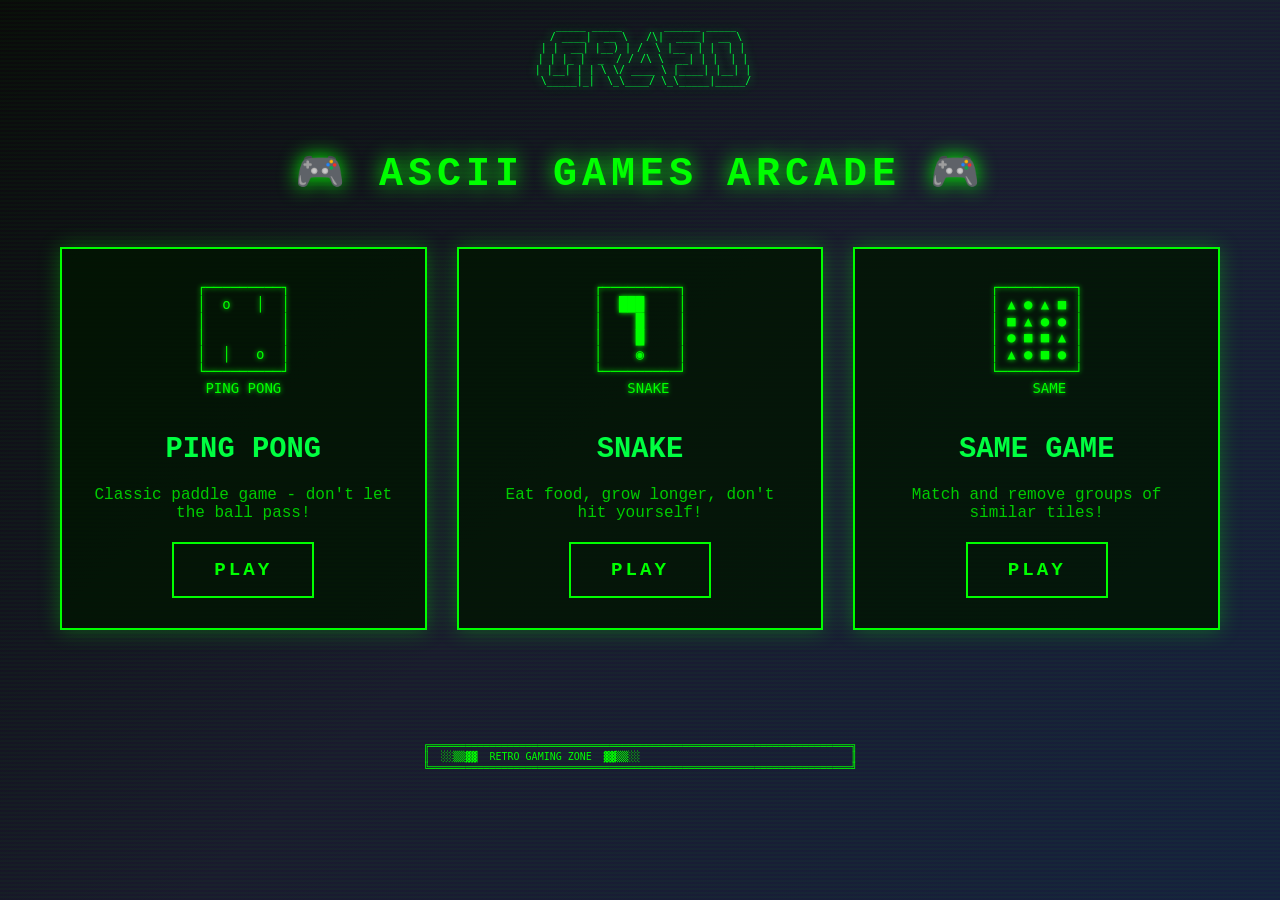
<file: index.html>
<!DOCTYPE html>
<html lang="en">
<head>
    <meta charset="UTF-8">
    <meta name="viewport" content="width=device-width, initial-scale=1.0">
    <title>ASCII Games Collection</title>
    <link rel="stylesheet" href="styles.css">
</head>
<body>
    <div class="ascii-art">
        <pre>
   _____ _____       ______ _____ 
  / ____|  __ \   /\|  ____|  __ \
 | |  __| |__) | /  \ |__  | |  | |
 | | |_ |  _  / / /\ \  __| | |  | |
 | |__| | | \ \/ ____ \ |____| |__| |
  \_____|_|  \_\____/ \_\_____|_____/
                                     
        </pre>
    </div>
    
    <div class="container">
        <h1>🎮 ASCII GAMES ARCADE 🎮</h1>
        
        <div class="game-grid">
            <div class="game-card">
                <div class="game-preview">
                    <pre class="ascii-preview">
┌─────────┐
│  o   │  │
│         │
│         │
│  │   o  │
└─────────┘
PING PONG
                    </pre>
                </div>
                <h2>Ping Pong</h2>
                <p>Classic paddle game - don't let the ball pass!</p>
                <a href="pingpong.html" class="btn">PLAY</a>
            </div>
            
            <div class="game-card">
                <div class="game-preview">
                    <pre class="ascii-preview">
┌─────────┐
│  ███    │
│    █    │
│    █    │
│    ◉    │
└─────────┘
  SNAKE
                    </pre>
                </div>
                <h2>Snake</h2>
                <p>Eat food, grow longer, don't hit yourself!</p>
                <a href="snake.html" class="btn">PLAY</a>
            </div>
            
            <div class="game-card">
                <div class="game-preview">
                    <pre class="ascii-preview">
┌─────────┐
│ ▲ ● ▲ ■ │
│ ■ ▲ ● ● │
│ ● ■ ■ ▲ │
│ ▲ ● ■ ● │
└─────────┘
   SAME
                    </pre>
                </div>
                <h2>Same Game</h2>
                <p>Match and remove groups of similar tiles!</p>
                <a href="same.html" class="btn">PLAY</a>
            </div>
        </div>
    </div>
    
    <div class="footer-art">
        <pre>
╔══════════════════════════════════════════════════════════════════════╗
║  ░░▒▒▓▓  RETRO GAMING ZONE  ▓▓▒▒░░                                   ║
╚══════════════════════════════════════════════════════════════════════╝
        </pre>
    </div>
</body>
</html>
</file>
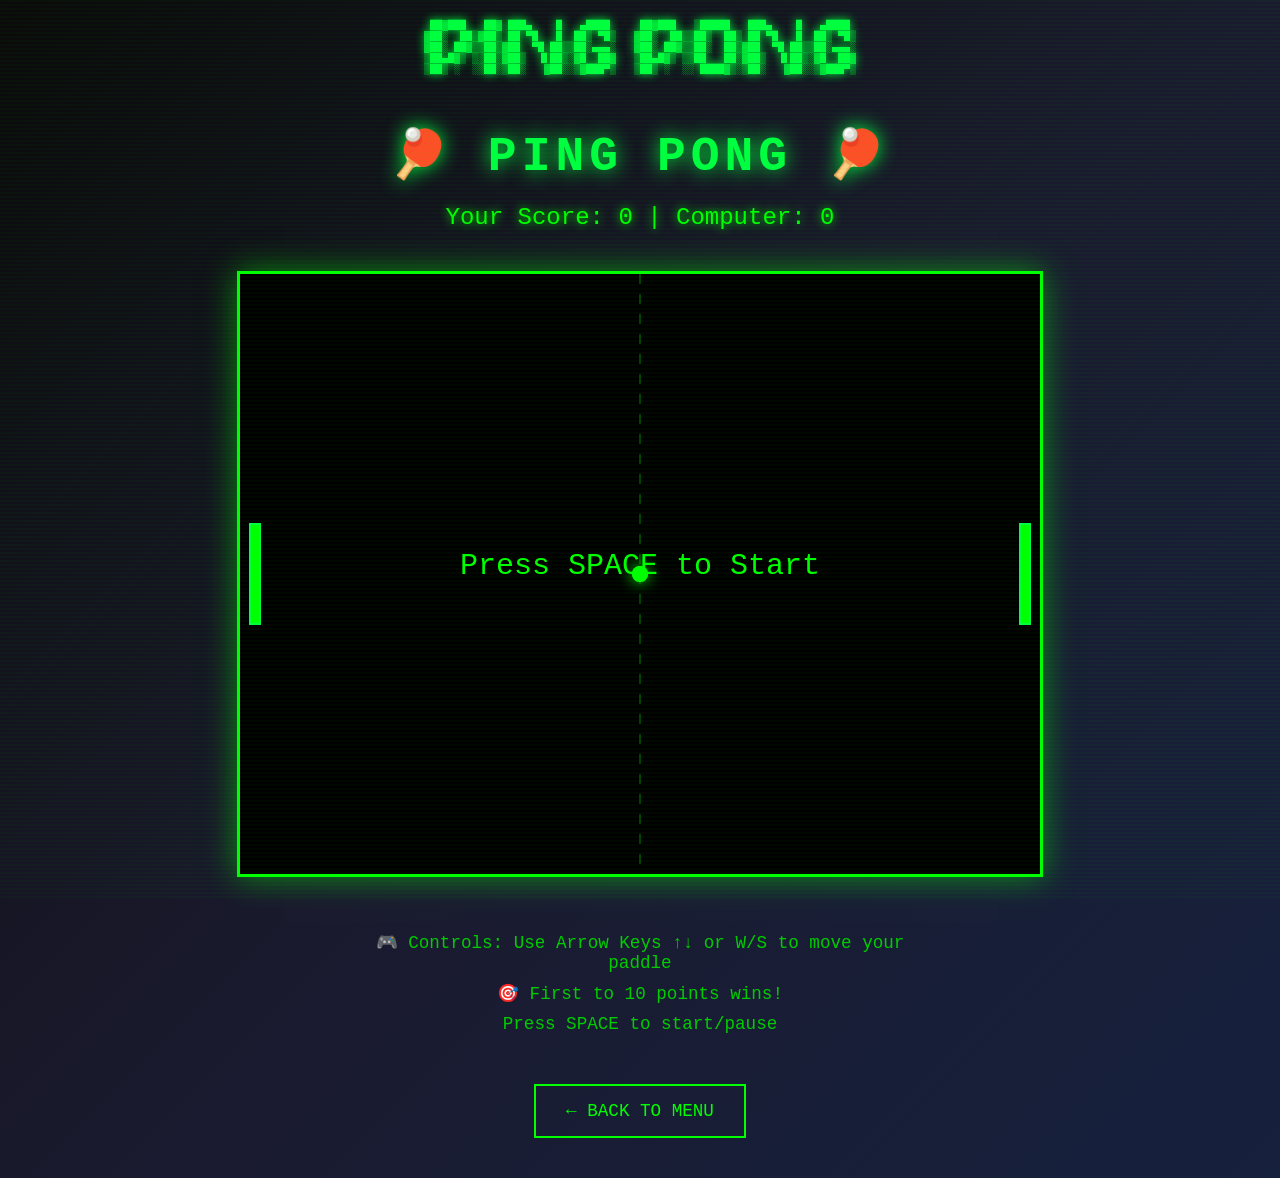
<file: pingpong.html>
<!DOCTYPE html>
<html lang="en">
<head>
    <meta charset="UTF-8">
    <meta name="viewport" content="width=device-width, initial-scale=1.0">
    <title>Ping Pong - ASCII Games</title>
    <link rel="stylesheet" href="styles.css">
</head>
<body>
    <div class="ascii-art">
        <pre>
 ██▓███   ██▓ ███▄    █   ▄████     ██▓███   ▒█████   ███▄    █   ▄████ 
▓██░  ██▒▓██▒ ██ ▀█   █  ██▒ ▀█▒   ▓██░  ██▒▒██▒  ██▒ ██ ▀█   █  ██▒ ▀█▒
▓██░ ██▓▒▒██▒▓██  ▀█ ██▒▒██░▄▄▄░   ▓██░ ██▓▒▒██░  ██▒▓██  ▀█ ██▒▒██░▄▄▄░
▒██▄█▓▒ ▒░██░▓██▒  ▐▌██▒░▓█  ██▓   ▒██▄█▓▒ ▒▒██   ██░▓██▒  ▐▌██▒░▓█  ██▓
▒██▒ ░  ░░██░▒██░   ▓██░░▒▓███▀▒   ▒██▒ ░  ░░ ████▓▒░▒██░   ▓██░░▒▓███▀▒
        </pre>
    </div>
    
    <div class="game-container">
        <h1 class="game-title">🏓 PING PONG 🏓</h1>
        
        <div class="score-display">
            <span>Your Score: <span id="playerScore">0</span></span> | 
            <span>Computer: <span id="computerScore">0</span></span>
        </div>
        
        <div class="game-canvas-container">
            <canvas id="gameCanvas" width="800" height="600"></canvas>
        </div>
        
        <div class="controls">
            <p>🎮 Controls: Use Arrow Keys ↑↓ or W/S to move your paddle</p>
            <p>🎯 First to 10 points wins!</p>
            <p>Press SPACE to start/pause</p>
        </div>
        
        <a href="index.html" class="back-btn">← BACK TO MENU</a>
    </div>
    
    <script>
        const canvas = document.getElementById('gameCanvas');
        const ctx = canvas.getContext('2d');
        
        // Game state
        let gameStarted = false;
        let gamePaused = false;
        
        // Paddle properties
        const paddleWidth = 10;
        const paddleHeight = 100;
        
        const player = {
            x: 10,
            y: canvas.height / 2 - paddleHeight / 2,
            width: paddleWidth,
            height: paddleHeight,
            speed: 6,
            dy: 0
        };
        
        const computer = {
            x: canvas.width - paddleWidth - 10,
            y: canvas.height / 2 - paddleHeight / 2,
            width: paddleWidth,
            height: paddleHeight,
            speed: 4
        };
        
        // Ball properties
        const ball = {
            x: canvas.width / 2,
            y: canvas.height / 2,
            radius: 8,
            dx: 5,
            dy: 5,
            speed: 5
        };
        
        // Score
        let playerScore = 0;
        let computerScore = 0;
        
        // Draw paddle
        function drawPaddle(paddle) {
            ctx.fillStyle = '#00ff00';
            ctx.fillRect(paddle.x, paddle.y, paddle.width, paddle.height);
            
            // ASCII-style effect
            ctx.strokeStyle = '#00ff41';
            ctx.lineWidth = 2;
            ctx.strokeRect(paddle.x, paddle.y, paddle.width, paddle.height);
        }
        
        // Draw ball
        function drawBall() {
            ctx.fillStyle = '#00ff00';
            ctx.beginPath();
            ctx.arc(ball.x, ball.y, ball.radius, 0, Math.PI * 2);
            ctx.fill();
            
            // Glow effect
            ctx.shadowBlur = 15;
            ctx.shadowColor = '#00ff00';
            ctx.fill();
            ctx.shadowBlur = 0;
        }
        
        // Draw center line
        function drawCenterLine() {
            ctx.setLineDash([10, 10]);
            ctx.strokeStyle = '#00ff0040';
            ctx.lineWidth = 2;
            ctx.beginPath();
            ctx.moveTo(canvas.width / 2, 0);
            ctx.lineTo(canvas.width / 2, canvas.height);
            ctx.stroke();
            ctx.setLineDash([]);
        }
        
        // Move player
        function movePlayer() {
            player.y += player.dy;
            
            // Boundaries
            if (player.y < 0) player.y = 0;
            if (player.y + player.height > canvas.height) {
                player.y = canvas.height - player.height;
            }
        }
        
        // Move computer (AI)
        function moveComputer() {
            const computerCenter = computer.y + computer.height / 2;
            
            if (ball.x > canvas.width / 2) {
                if (computerCenter < ball.y - 20) {
                    computer.y += computer.speed;
                } else if (computerCenter > ball.y + 20) {
                    computer.y -= computer.speed;
                }
            }
            
            // Boundaries
            if (computer.y < 0) computer.y = 0;
            if (computer.y + computer.height > canvas.height) {
                computer.y = canvas.height - computer.height;
            }
        }
        
        // Move ball
        function moveBall() {
            ball.x += ball.dx;
            ball.y += ball.dy;
            
            // Wall collision (top and bottom)
            if (ball.y - ball.radius < 0 || ball.y + ball.radius > canvas.height) {
                ball.dy *= -1;
            }
            
            // Paddle collision - player
            if (ball.x - ball.radius < player.x + player.width &&
                ball.y > player.y &&
                ball.y < player.y + player.height) {
                ball.dx = Math.abs(ball.dx);
                const hitPos = (ball.y - player.y) / player.height;
                ball.dy = (hitPos - 0.5) * 10;
            }
            
            // Paddle collision - computer
            if (ball.x + ball.radius > computer.x &&
                ball.y > computer.y &&
                ball.y < computer.y + computer.height) {
                ball.dx = -Math.abs(ball.dx);
                const hitPos = (ball.y - computer.y) / computer.height;
                ball.dy = (hitPos - 0.5) * 10;
            }
            
            // Score
            if (ball.x - ball.radius < 0) {
                computerScore++;
                document.getElementById('computerScore').textContent = computerScore;
                resetBall();
            }
            
            if (ball.x + ball.radius > canvas.width) {
                playerScore++;
                document.getElementById('playerScore').textContent = playerScore;
                resetBall();
            }
            
            // Check for winner
            if (playerScore >= 10) {
                alert('🎉 You Win! 🎉');
                resetGame();
            } else if (computerScore >= 10) {
                alert('💀 Computer Wins! Try Again!');
                resetGame();
            }
        }
        
        // Reset ball
        function resetBall() {
            ball.x = canvas.width / 2;
            ball.y = canvas.height / 2;
            ball.dx = (Math.random() > 0.5 ? 1 : -1) * 5;
            ball.dy = (Math.random() - 0.5) * 6;
            gamePaused = true;
            setTimeout(() => { gamePaused = false; }, 1000);
        }
        
        // Reset game
        function resetGame() {
            playerScore = 0;
            computerScore = 0;
            document.getElementById('playerScore').textContent = playerScore;
            document.getElementById('computerScore').textContent = computerScore;
            resetBall();
            gameStarted = false;
        }
        
        // Draw everything
        function draw() {
            // Clear canvas
            ctx.fillStyle = '#000000';
            ctx.fillRect(0, 0, canvas.width, canvas.height);
            
            // Draw game elements
            drawCenterLine();
            drawPaddle(player);
            drawPaddle(computer);
            drawBall();
            
            // Draw start message
            if (!gameStarted) {
                ctx.fillStyle = '#00ff00';
                ctx.font = '30px "Courier New"';
                ctx.textAlign = 'center';
                ctx.fillText('Press SPACE to Start', canvas.width / 2, canvas.height / 2);
            }
        }
        
        // Update game
        function update() {
            if (gameStarted && !gamePaused) {
                movePlayer();
                moveComputer();
                moveBall();
            }
            draw();
            requestAnimationFrame(update);
        }
        
        // Keyboard controls
        document.addEventListener('keydown', (e) => {
            if (e.code === 'ArrowUp' || e.code === 'KeyW') {
                player.dy = -player.speed;
            } else if (e.code === 'ArrowDown' || e.code === 'KeyS') {
                player.dy = player.speed;
            } else if (e.code === 'Space') {
                e.preventDefault();
                if (!gameStarted) {
                    gameStarted = true;
                } else {
                    gamePaused = !gamePaused;
                }
            }
        });
        
        document.addEventListener('keyup', (e) => {
            if (e.code === 'ArrowUp' || e.code === 'KeyW' || 
                e.code === 'ArrowDown' || e.code === 'KeyS') {
                player.dy = 0;
            }
        });
        
        // Start game loop
        update();
    </script>
</body>
</html>
</file>
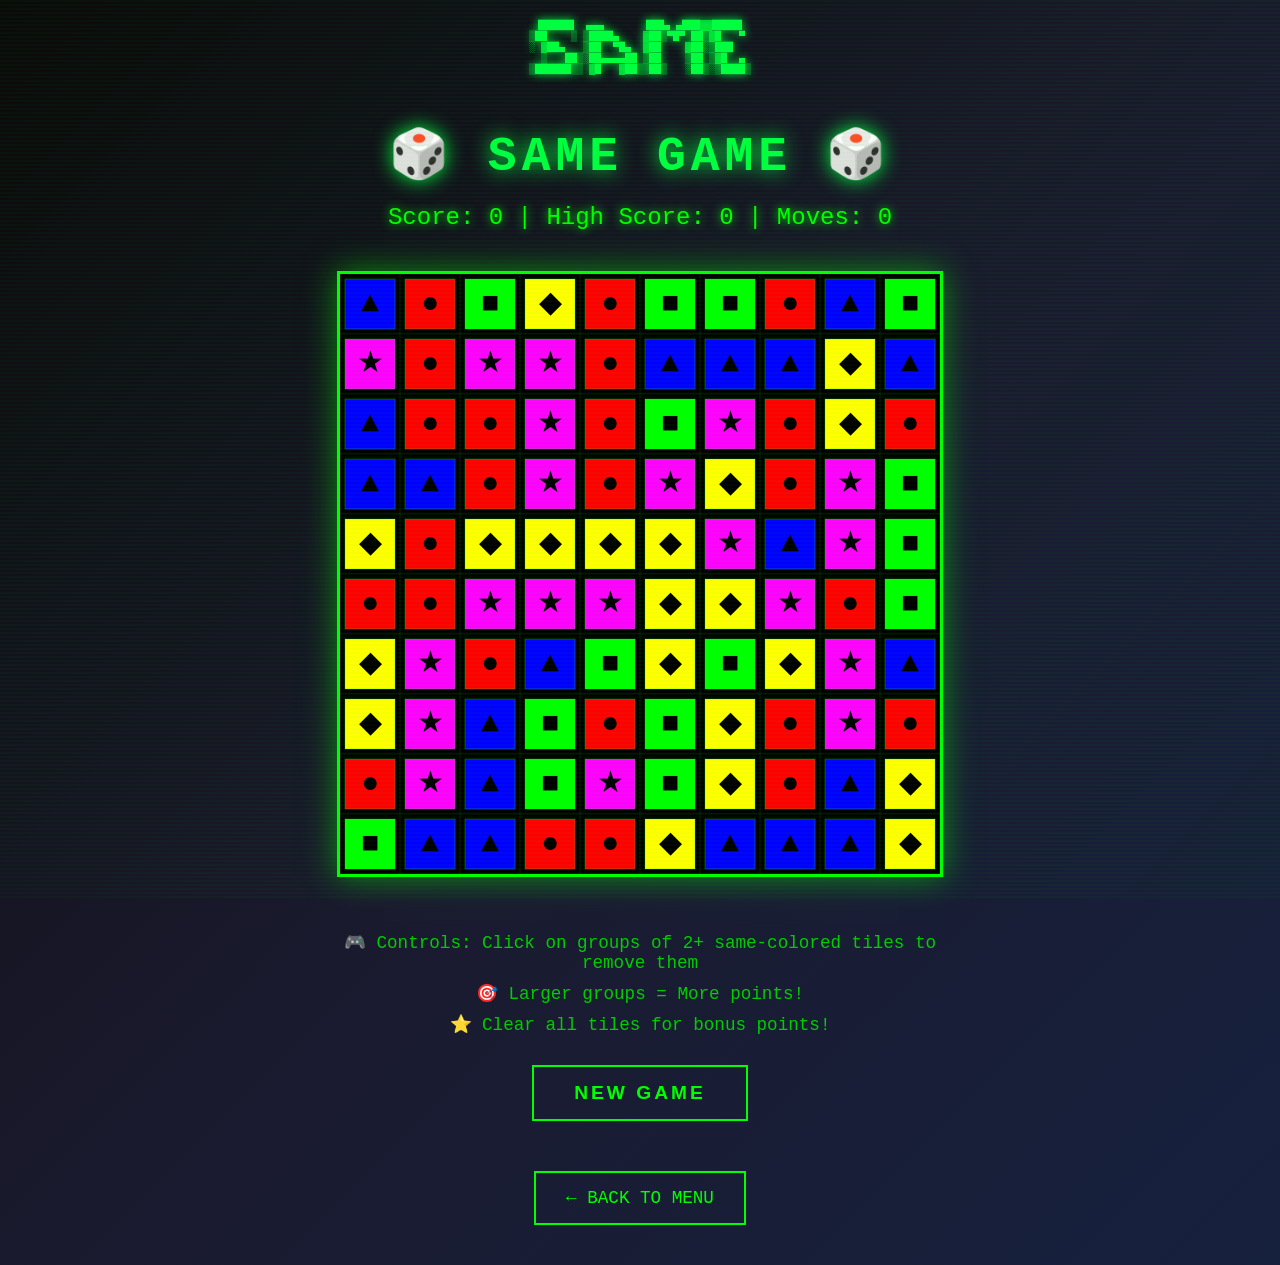
<file: same.html>
<!DOCTYPE html>
<html lang="en">
<head>
    <meta charset="UTF-8">
    <meta name="viewport" content="width=device-width, initial-scale=1.0">
    <title>Same Game - ASCII Games</title>
    <link rel="stylesheet" href="styles.css">
</head>
<body>
    <div class="ascii-art">
        <pre>
 ██████  ▄▄▄       ███▄ ▄███▓▓█████ 
▒██    ▒ ▒████▄    ▓██▒▀█▀ ██▒▓█   ▀ 
░ ▓██▄   ▒██  ▀█▄  ▓██    ▓██░▒███   
  ▒   ██▒░██▄▄▄▄██ ▒██    ▒██ ▒▓█  ▄ 
▒██████▒▒ ▓█   ▓██▒▒██▒   ░██▒░▒████▒
        </pre>
    </div>
    
    <div class="game-container">
        <h1 class="game-title">🎲 SAME GAME 🎲</h1>
        
        <div class="score-display">
            <span>Score: <span id="score">0</span></span> | 
            <span>High Score: <span id="highScore">0</span></span> | 
            <span>Moves: <span id="moves">0</span></span>
        </div>
        
        <div class="game-canvas-container">
            <canvas id="gameCanvas" width="600" height="600"></canvas>
        </div>
        
        <div class="controls">
            <p>🎮 Controls: Click on groups of 2+ same-colored tiles to remove them</p>
            <p>🎯 Larger groups = More points!</p>
            <p>⭐ Clear all tiles for bonus points!</p>
            <button id="newGameBtn" class="btn" style="margin-top: 20px;">NEW GAME</button>
        </div>
        
        <a href="index.html" class="back-btn">← BACK TO MENU</a>
    </div>
    
    <script>
        const canvas = document.getElementById('gameCanvas');
        const ctx = canvas.getContext('2d');
        
        const gridSize = 10;
        const tileSize = canvas.width / gridSize;
        
        // Colors with ASCII symbols
        const colors = [
            { color: '#ff0000', symbol: '●' }, // Red circle
            { color: '#00ff00', symbol: '■' }, // Green square
            { color: '#0000ff', symbol: '▲' }, // Blue triangle
            { color: '#ffff00', symbol: '◆' }, // Yellow diamond
            { color: '#ff00ff', symbol: '★' }  // Magenta star
        ];
        
        // Game state
        let grid = [];
        let score = 0;
        let moves = 0;
        let highScore = localStorage.getItem('sameGameHighScore') || 0;
        document.getElementById('highScore').textContent = highScore;
        
        let selectedGroup = [];
        let hoveredTile = null;
        
        // Initialize grid
        function initGrid() {
            grid = [];
            for (let y = 0; y < gridSize; y++) {
                grid[y] = [];
                for (let x = 0; x < gridSize; x++) {
                    grid[y][x] = Math.floor(Math.random() * colors.length);
                }
            }
            score = 0;
            moves = 0;
            document.getElementById('score').textContent = score;
            document.getElementById('moves').textContent = moves;
        }
        
        // Draw tile
        function drawTile(x, y, colorIndex, highlight = false) {
            if (colorIndex === -1) return; // Empty tile
            
            const tileColor = colors[colorIndex];
            const px = x * tileSize;
            const py = y * tileSize;
            
            // Tile background
            ctx.fillStyle = highlight ? '#ffffff30' : '#00000030';
            ctx.fillRect(px + 2, py + 2, tileSize - 4, tileSize - 4);
            
            // Tile color
            ctx.fillStyle = tileColor.color;
            ctx.fillRect(px + 5, py + 5, tileSize - 10, tileSize - 10);
            
            if (highlight) {
                ctx.shadowBlur = 20;
                ctx.shadowColor = tileColor.color;
                ctx.fillRect(px + 5, py + 5, tileSize - 10, tileSize - 10);
                ctx.shadowBlur = 0;
            }
            
            // Border
            ctx.strokeStyle = '#00ff0050';
            ctx.lineWidth = 1;
            ctx.strokeRect(px + 5, py + 5, tileSize - 10, tileSize - 10);
            
            // Draw ASCII symbol
            ctx.fillStyle = '#000000';
            ctx.font = `${tileSize * 0.5}px "Courier New"`;
            ctx.textAlign = 'center';
            ctx.textBaseline = 'middle';
            ctx.fillText(tileColor.symbol, px + tileSize / 2, py + tileSize / 2);
        }
        
        // Draw grid
        function drawGrid() {
            // Clear canvas
            ctx.fillStyle = '#000000';
            ctx.fillRect(0, 0, canvas.width, canvas.height);
            
            // Draw background grid lines
            ctx.strokeStyle = '#00ff0020';
            ctx.lineWidth = 1;
            for (let i = 0; i <= gridSize; i++) {
                ctx.beginPath();
                ctx.moveTo(i * tileSize, 0);
                ctx.lineTo(i * tileSize, canvas.height);
                ctx.stroke();
                
                ctx.beginPath();
                ctx.moveTo(0, i * tileSize);
                ctx.lineTo(canvas.width, i * tileSize);
                ctx.stroke();
            }
            
            // Draw tiles
            for (let y = 0; y < gridSize; y++) {
                for (let x = 0; x < gridSize; x++) {
                    const isHighlighted = selectedGroup.some(tile => 
                        tile.x === x && tile.y === y
                    );
                    drawTile(x, y, grid[y][x], isHighlighted);
                }
            }
            
            // Draw group size if selected
            if (selectedGroup.length > 1) {
                const firstTile = selectedGroup[0];
                const px = firstTile.x * tileSize;
                const py = firstTile.y * tileSize;
                
                ctx.fillStyle = '#ffffff';
                ctx.font = '24px "Courier New"';
                ctx.textAlign = 'center';
                ctx.textBaseline = 'middle';
                ctx.shadowBlur = 5;
                ctx.shadowColor = '#000000';
                ctx.fillText(selectedGroup.length.toString(), px + tileSize / 2, py + tileSize / 2);
                ctx.shadowBlur = 0;
            }
        }
        
        // Find connected tiles of same color
        function findConnectedGroup(x, y, visited = new Set()) {
            const key = `${x},${y}`;
            
            if (visited.has(key)) return [];
            if (x < 0 || x >= gridSize || y < 0 || y >= gridSize) return [];
            if (grid[y][x] === -1) return [];
            
            const targetColor = grid[y][x];
            visited.add(key);
            
            let group = [{ x, y }];
            
            // Check all 4 directions
            const directions = [[0, 1], [1, 0], [0, -1], [-1, 0]];
            for (const [dx, dy] of directions) {
                const nx = x + dx;
                const ny = y + dy;
                const nkey = `${nx},${ny}`;
                
                if (!visited.has(nkey) && 
                    nx >= 0 && nx < gridSize && 
                    ny >= 0 && ny < gridSize && 
                    grid[ny][nx] === targetColor) {
                    group = group.concat(findConnectedGroup(nx, ny, visited));
                }
            }
            
            return group;
        }
        
        // Remove selected tiles
        function removeTiles() {
            if (selectedGroup.length < 2) return;
            
            // Remove tiles
            for (const tile of selectedGroup) {
                grid[tile.y][tile.x] = -1;
            }
            
            // Calculate score (more tiles = exponential points)
            const points = Math.pow(selectedGroup.length, 2);
            score += points;
            moves++;
            
            document.getElementById('score').textContent = score;
            document.getElementById('moves').textContent = moves;
            
            // Apply gravity
            applyGravity();
            
            // Clear selection
            selectedGroup = [];
            
            // Check if game is over
            if (isGameOver()) {
                endGame();
            }
            
            drawGrid();
        }
        
        // Apply gravity to tiles
        function applyGravity() {
            // Move tiles down
            for (let x = 0; x < gridSize; x++) {
                let writeY = gridSize - 1;
                for (let y = gridSize - 1; y >= 0; y--) {
                    if (grid[y][x] !== -1) {
                        if (y !== writeY) {
                            grid[writeY][x] = grid[y][x];
                            grid[y][x] = -1;
                        }
                        writeY--;
                    }
                }
            }
            
            // Move columns left to fill gaps
            let writeX = 0;
            for (let x = 0; x < gridSize; x++) {
                if (grid[gridSize - 1][x] !== -1) {
                    if (x !== writeX) {
                        for (let y = 0; y < gridSize; y++) {
                            grid[y][writeX] = grid[y][x];
                            grid[y][x] = -1;
                        }
                    }
                    writeX++;
                }
            }
        }
        
        // Check if game is over
        function isGameOver() {
            for (let y = 0; y < gridSize; y++) {
                for (let x = 0; x < gridSize; x++) {
                    if (grid[y][x] !== -1) {
                        const group = findConnectedGroup(x, y);
                        if (group.length >= 2) {
                            return false;
                        }
                    }
                }
            }
            return true;
        }
        
        // Check if board is clear
        function isBoardClear() {
            for (let y = 0; y < gridSize; y++) {
                for (let x = 0; x < gridSize; x++) {
                    if (grid[y][x] !== -1) {
                        return false;
                    }
                }
            }
            return true;
        }
        
        // End game
        function endGame() {
            let bonus = 0;
            if (isBoardClear()) {
                bonus = 1000;
                score += bonus;
                document.getElementById('score').textContent = score;
            }
            
            setTimeout(() => {
                let message = bonus > 0 ? 
                    `🎉 PERFECT! Bonus: ${bonus}\n\nFinal Score: ${score}` :
                    `Game Over!\n\nFinal Score: ${score}`;
                
                if (score > highScore) {
                    highScore = score;
                    localStorage.setItem('sameGameHighScore', highScore);
                    document.getElementById('highScore').textContent = highScore;
                    message += '\n\n🏆 NEW HIGH SCORE! 🏆';
                }
                
                alert(message);
            }, 100);
        }
        
        // Mouse move handler
        canvas.addEventListener('mousemove', (e) => {
            const rect = canvas.getBoundingClientRect();
            const x = Math.floor((e.clientX - rect.left) / tileSize);
            const y = Math.floor((e.clientY - rect.top) / tileSize);
            
            if (x >= 0 && x < gridSize && y >= 0 && y < gridSize && grid[y][x] !== -1) {
                const group = findConnectedGroup(x, y);
                if (group.length >= 2) {
                    selectedGroup = group;
                    canvas.style.cursor = 'pointer';
                } else {
                    selectedGroup = [];
                    canvas.style.cursor = 'default';
                }
                drawGrid();
            }
        });
        
        // Mouse click handler
        canvas.addEventListener('click', (e) => {
            const rect = canvas.getBoundingClientRect();
            const x = Math.floor((e.clientX - rect.left) / tileSize);
            const y = Math.floor((e.clientY - rect.top) / tileSize);
            
            if (x >= 0 && x < gridSize && y >= 0 && y < gridSize && grid[y][x] !== -1) {
                const group = findConnectedGroup(x, y);
                if (group.length >= 2) {
                    selectedGroup = group;
                    removeTiles();
                }
            }
        });
        
        // Mouse leave handler
        canvas.addEventListener('mouseleave', () => {
            selectedGroup = [];
            canvas.style.cursor = 'default';
            drawGrid();
        });
        
        // New game button
        document.getElementById('newGameBtn').addEventListener('click', () => {
            initGrid();
            drawGrid();
        });
        
        // Start game
        initGrid();
        drawGrid();
    </script>
</body>
</html>
</file>
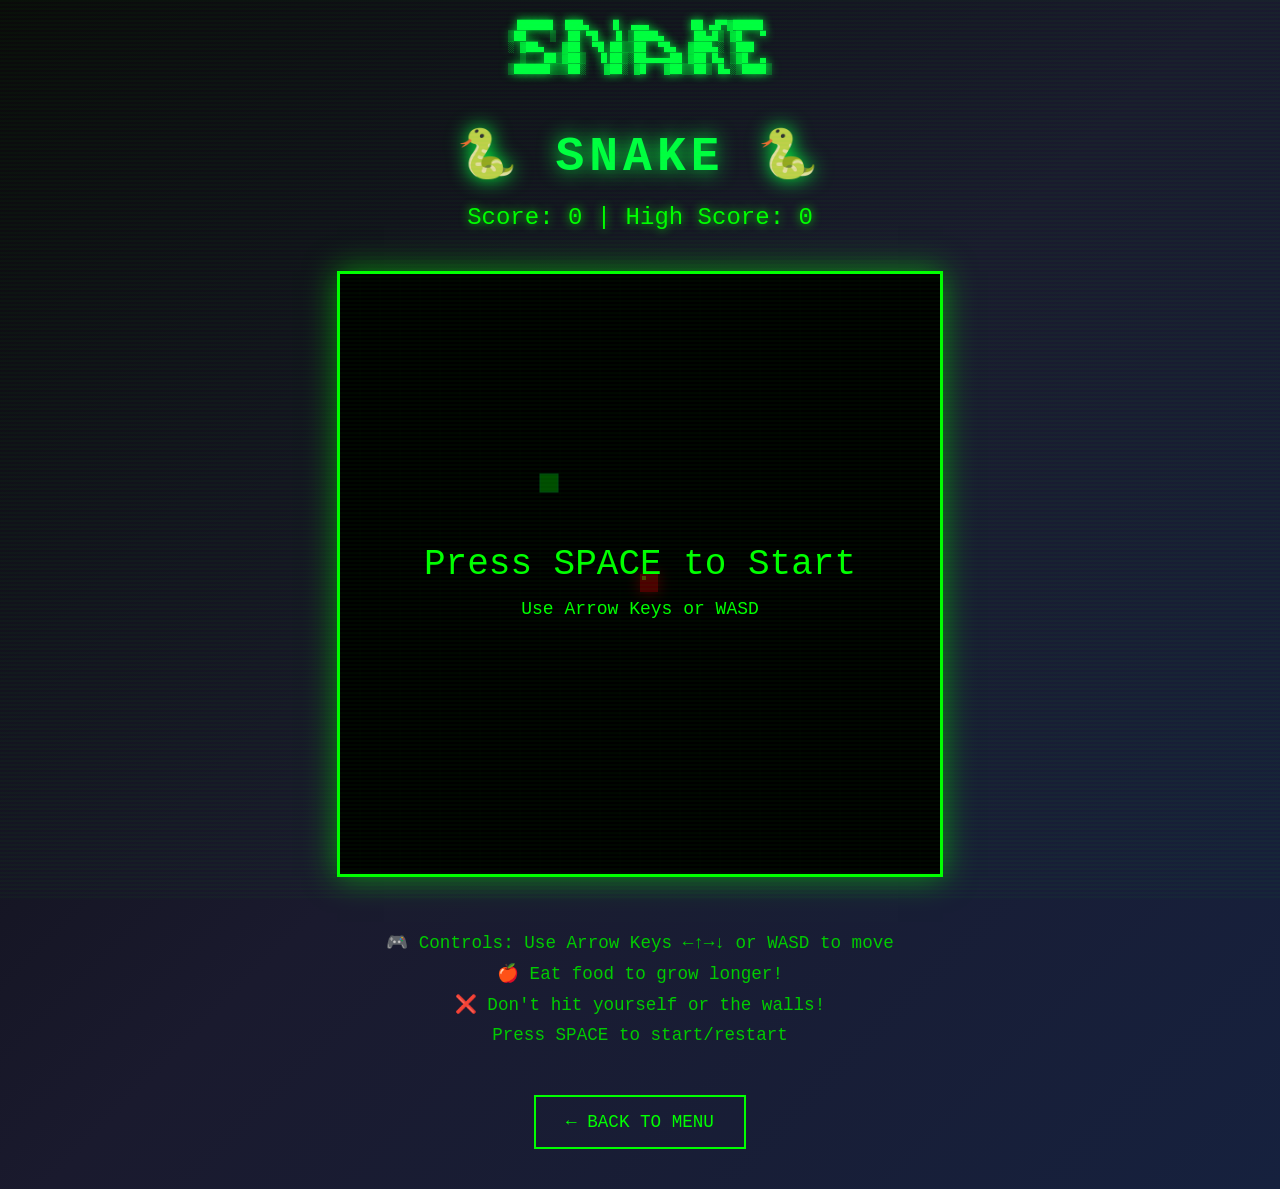
<file: snake.html>
<!DOCTYPE html>
<html lang="en">
<head>
    <meta charset="UTF-8">
    <meta name="viewport" content="width=device-width, initial-scale=1.0">
    <title>Snake - ASCII Games</title>
    <link rel="stylesheet" href="styles.css">
</head>
<body>
    <div class="ascii-art">
        <pre>
 ██████  ███▄    █  ▄▄▄       ██ ▄█▀▓█████ 
▒██    ▒  ██ ▀█   █ ▒████▄     ██▄█▒ ▓█   ▀ 
░ ▓██▄   ▓██  ▀█ ██▒▒██  ▀█▄  ▓███▄░ ▒███   
  ▒   ██▒▓██▒  ▐▌██▒░██▄▄▄▄██ ▓██ █▄ ▒▓█  ▄ 
▒██████▒▒▒██░   ▓██░ ▓█   ▓██▒▒██▒ █▄░▒████▒
        </pre>
    </div>
    
    <div class="game-container">
        <h1 class="game-title">🐍 SNAKE 🐍</h1>
        
        <div class="score-display">
            <span>Score: <span id="score">0</span></span> | 
            <span>High Score: <span id="highScore">0</span></span>
        </div>
        
        <div class="game-canvas-container">
            <canvas id="gameCanvas" width="600" height="600"></canvas>
        </div>
        
        <div class="controls">
            <p>🎮 Controls: Use Arrow Keys ←↑→↓ or WASD to move</p>
            <p>🍎 Eat food to grow longer!</p>
            <p>❌ Don't hit yourself or the walls!</p>
            <p>Press SPACE to start/restart</p>
        </div>
        
        <a href="index.html" class="back-btn">← BACK TO MENU</a>
    </div>
    
    <script>
        const canvas = document.getElementById('gameCanvas');
        const ctx = canvas.getContext('2d');
        
        const gridSize = 20;
        const tileCount = canvas.width / gridSize;
        
        // Game state
        let gameStarted = false;
        let gameOver = false;
        let score = 0;
        let highScore = localStorage.getItem('snakeHighScore') || 0;
        document.getElementById('highScore').textContent = highScore;
        
        // Snake
        let snake = [
            { x: 10, y: 10 }
        ];
        let dx = 0;
        let dy = 0;
        let nextDx = 0;
        let nextDy = 0;
        
        // Food
        let food = {
            x: 15,
            y: 15
        };
        
        // Game speed
        let gameSpeed = 100;
        let lastRenderTime = 0;
        
        // Draw snake
        function drawSnake() {
            snake.forEach((segment, index) => {
                if (index === 0) {
                    // Head - brighter
                    ctx.fillStyle = '#00ff00';
                } else {
                    // Body
                    ctx.fillStyle = '#00cc00';
                }
                ctx.fillRect(segment.x * gridSize, segment.y * gridSize, gridSize - 2, gridSize - 2);
                
                // ASCII-style border
                ctx.strokeStyle = '#00ff41';
                ctx.lineWidth = 1;
                ctx.strokeRect(segment.x * gridSize, segment.y * gridSize, gridSize - 2, gridSize - 2);
            });
        }
        
        // Draw food
        function drawFood() {
            ctx.fillStyle = '#ff0000';
            ctx.shadowBlur = 15;
            ctx.shadowColor = '#ff0000';
            ctx.fillRect(food.x * gridSize, food.y * gridSize, gridSize - 2, gridSize - 2);
            ctx.shadowBlur = 0;
            
            // Add sparkle effect
            ctx.fillStyle = '#ffff00';
            ctx.fillRect(food.x * gridSize + 2, food.y * gridSize + 2, 4, 4);
        }
        
        // Draw grid
        function drawGrid() {
            ctx.strokeStyle = '#00ff0010';
            ctx.lineWidth = 1;
            
            for (let i = 0; i <= tileCount; i++) {
                // Vertical lines
                ctx.beginPath();
                ctx.moveTo(i * gridSize, 0);
                ctx.lineTo(i * gridSize, canvas.height);
                ctx.stroke();
                
                // Horizontal lines
                ctx.beginPath();
                ctx.moveTo(0, i * gridSize);
                ctx.lineTo(canvas.width, i * gridSize);
                ctx.stroke();
            }
        }
        
        // Generate food
        function generateFood() {
            let newFood;
            let validPosition = false;
            
            while (!validPosition) {
                newFood = {
                    x: Math.floor(Math.random() * tileCount),
                    y: Math.floor(Math.random() * tileCount)
                };
                
                // Check if food is on snake
                validPosition = !snake.some(segment => 
                    segment.x === newFood.x && segment.y === newFood.y
                );
            }
            
            food = newFood;
        }
        
        // Move snake
        function moveSnake() {
            if (gameOver || !gameStarted) return;
            
            // Update direction
            dx = nextDx;
            dy = nextDy;
            
            // Calculate new head position
            const head = {
                x: snake[0].x + dx,
                y: snake[0].y + dy
            };
            
            // Check wall collision
            if (head.x < 0 || head.x >= tileCount || head.y < 0 || head.y >= tileCount) {
                endGame();
                return;
            }
            
            // Check self collision
            if (snake.some(segment => segment.x === head.x && segment.y === head.y)) {
                endGame();
                return;
            }
            
            // Add new head
            snake.unshift(head);
            
            // Check if snake ate food
            if (head.x === food.x && head.y === food.y) {
                score++;
                document.getElementById('score').textContent = score;
                generateFood();
                
                // Increase speed slightly
                if (gameSpeed > 50) {
                    gameSpeed -= 2;
                }
                
                // Update high score
                if (score > highScore) {
                    highScore = score;
                    localStorage.setItem('snakeHighScore', highScore);
                    document.getElementById('highScore').textContent = highScore;
                }
            } else {
                // Remove tail
                snake.pop();
            }
        }
        
        // End game
        function endGame() {
            gameOver = true;
            gameStarted = false;
            
            // Draw game over
            ctx.fillStyle = 'rgba(0, 0, 0, 0.7)';
            ctx.fillRect(0, 0, canvas.width, canvas.height);
            
            ctx.fillStyle = '#ff0000';
            ctx.font = '48px "Courier New"';
            ctx.textAlign = 'center';
            ctx.fillText('GAME OVER', canvas.width / 2, canvas.height / 2 - 30);
            
            ctx.fillStyle = '#00ff00';
            ctx.font = '24px "Courier New"';
            ctx.fillText(`Score: ${score}`, canvas.width / 2, canvas.height / 2 + 20);
            ctx.fillText('Press SPACE to Restart', canvas.width / 2, canvas.height / 2 + 60);
        }
        
        // Draw everything
        function draw() {
            // Clear canvas
            ctx.fillStyle = '#000000';
            ctx.fillRect(0, 0, canvas.width, canvas.height);
            
            // Draw game elements
            drawGrid();
            drawFood();
            drawSnake();
            
            // Draw start message
            if (!gameStarted && !gameOver) {
                ctx.fillStyle = 'rgba(0, 0, 0, 0.7)';
                ctx.fillRect(0, 0, canvas.width, canvas.height);
                
                ctx.fillStyle = '#00ff00';
                ctx.font = '36px "Courier New"';
                ctx.textAlign = 'center';
                ctx.fillText('Press SPACE to Start', canvas.width / 2, canvas.height / 2);
                
                ctx.font = '18px "Courier New"';
                ctx.fillText('Use Arrow Keys or WASD', canvas.width / 2, canvas.height / 2 + 40);
            }
        }
        
        // Game loop
        function gameLoop(currentTime) {
            requestAnimationFrame(gameLoop);
            
            const timeSinceLastRender = currentTime - lastRenderTime;
            
            if (timeSinceLastRender < gameSpeed) {
                return;
            }
            
            lastRenderTime = currentTime;
            
            moveSnake();
            draw();
        }
        
        // Reset game
        function resetGame() {
            snake = [{ x: 10, y: 10 }];
            dx = 0;
            dy = 0;
            nextDx = 0;
            nextDy = 0;
            score = 0;
            gameSpeed = 100;
            gameOver = false;
            document.getElementById('score').textContent = score;
            generateFood();
        }
        
        // Keyboard controls
        document.addEventListener('keydown', (e) => {
            if (e.code === 'Space') {
                e.preventDefault();
                if (!gameStarted) {
                    if (gameOver) {
                        resetGame();
                    }
                    gameStarted = true;
                    if (dx === 0 && dy === 0) {
                        nextDx = 1;
                        nextDy = 0;
                    }
                }
            }
            
            // Prevent reversing direction
            if ((e.code === 'ArrowUp' || e.code === 'KeyW') && dy === 0) {
                nextDx = 0;
                nextDy = -1;
            } else if ((e.code === 'ArrowDown' || e.code === 'KeyS') && dy === 0) {
                nextDx = 0;
                nextDy = 1;
            } else if ((e.code === 'ArrowLeft' || e.code === 'KeyA') && dx === 0) {
                nextDx = -1;
                nextDy = 0;
            } else if ((e.code === 'ArrowRight' || e.code === 'KeyD') && dx === 0) {
                nextDx = 1;
                nextDy = 0;
            }
        });
        
        // Start game
        draw();
        requestAnimationFrame(gameLoop);
    </script>
</body>
</html>
</file>
<file: styles.css>
* {
    margin: 0;
    padding: 0;
    box-sizing: border-box;
}

body {
    font-family: 'Courier New', monospace;
    background: linear-gradient(135deg, #0a0a0a 0%, #1a1a2e 50%, #16213e 100%);
    color: #00ff00;
    min-height: 100vh;
    overflow-x: hidden;
    position: relative;
}

/* ASCII Art Background Pattern */
body::before {
    content: '';
    position: fixed;
    top: 0;
    left: 0;
    width: 100%;
    height: 100%;
    background-image: 
        repeating-linear-gradient(
            0deg,
            transparent,
            transparent 2px,
            rgba(0, 255, 0, 0.03) 2px,
            rgba(0, 255, 0, 0.03) 4px
        );
    pointer-events: none;
    z-index: 0;
}

.ascii-art {
    text-align: center;
    padding: 20px;
    font-size: 10px;
    color: #00ff41;
    text-shadow: 0 0 10px #00ff41;
    animation: glow 2s ease-in-out infinite alternate;
}

@keyframes glow {
    from {
        text-shadow: 0 0 5px #00ff41, 0 0 10px #00ff41;
    }
    to {
        text-shadow: 0 0 10px #00ff41, 0 0 20px #00ff41, 0 0 30px #00ff41;
    }
}

.container {
    max-width: 1200px;
    margin: 0 auto;
    padding: 20px;
    position: relative;
    z-index: 1;
}

h1 {
    text-align: center;
    color: #00ff00;
    font-size: 2.5em;
    margin-bottom: 50px;
    text-shadow: 0 0 20px #00ff00;
    letter-spacing: 5px;
}

.game-grid {
    display: grid;
    grid-template-columns: repeat(auto-fit, minmax(300px, 1fr));
    gap: 30px;
    margin-top: 50px;
}

.game-card {
    background: rgba(0, 20, 0, 0.8);
    border: 2px solid #00ff00;
    padding: 30px;
    text-align: center;
    transition: all 0.3s ease;
    box-shadow: 0 0 20px rgba(0, 255, 0, 0.3);
}

.game-card:hover {
    transform: translateY(-10px);
    box-shadow: 0 0 40px rgba(0, 255, 0, 0.6);
    border-color: #00ff41;
}

.game-preview {
    margin-bottom: 20px;
}

.ascii-preview {
    color: #00ff00;
    font-size: 14px;
    line-height: 1.2;
    text-shadow: 0 0 5px #00ff00;
}

.game-card h2 {
    color: #00ff41;
    margin: 20px 0;
    font-size: 1.8em;
    text-transform: uppercase;
}

.game-card p {
    color: #00cc00;
    margin-bottom: 20px;
    font-size: 1em;
}

.btn {
    display: inline-block;
    padding: 15px 40px;
    background: transparent;
    color: #00ff00;
    border: 2px solid #00ff00;
    text-decoration: none;
    font-weight: bold;
    font-size: 1.2em;
    transition: all 0.3s ease;
    letter-spacing: 3px;
}

.btn:hover {
    background: #00ff00;
    color: #000;
    box-shadow: 0 0 20px #00ff00;
}

.footer-art {
    text-align: center;
    padding: 40px 20px;
    font-size: 10px;
    color: #00ff00;
    margin-top: 50px;
}

/* Game Page Styles */
.game-container {
    text-align: center;
    padding: 20px;
}

.game-title {
    font-size: 3em;
    margin-bottom: 20px;
    color: #00ff41;
    text-shadow: 0 0 20px #00ff41;
}

.game-canvas-container {
    display: inline-block;
    margin: 20px auto;
    border: 3px solid #00ff00;
    box-shadow: 0 0 30px rgba(0, 255, 0, 0.5);
    background: #000;
}

canvas {
    display: block;
    background: #000;
}

.controls {
    margin: 30px auto;
    max-width: 600px;
}

.controls p {
    color: #00cc00;
    margin: 10px 0;
    font-size: 1.1em;
}

.score-display {
    font-size: 1.5em;
    color: #00ff00;
    margin: 20px 0;
    text-shadow: 0 0 10px #00ff00;
}

.back-btn {
    display: inline-block;
    margin: 20px;
    padding: 15px 30px;
    background: transparent;
    color: #00ff00;
    border: 2px solid #00ff00;
    text-decoration: none;
    font-size: 1.1em;
    transition: all 0.3s ease;
}

.back-btn:hover {
    background: #00ff00;
    color: #000;
    box-shadow: 0 0 20px #00ff00;
}

/* Responsive Design */
@media (max-width: 768px) {
    h1 {
        font-size: 1.8em;
    }
    
    .game-grid {
        grid-template-columns: 1fr;
    }
    
    .game-title {
        font-size: 2em;
    }
}
</file>
